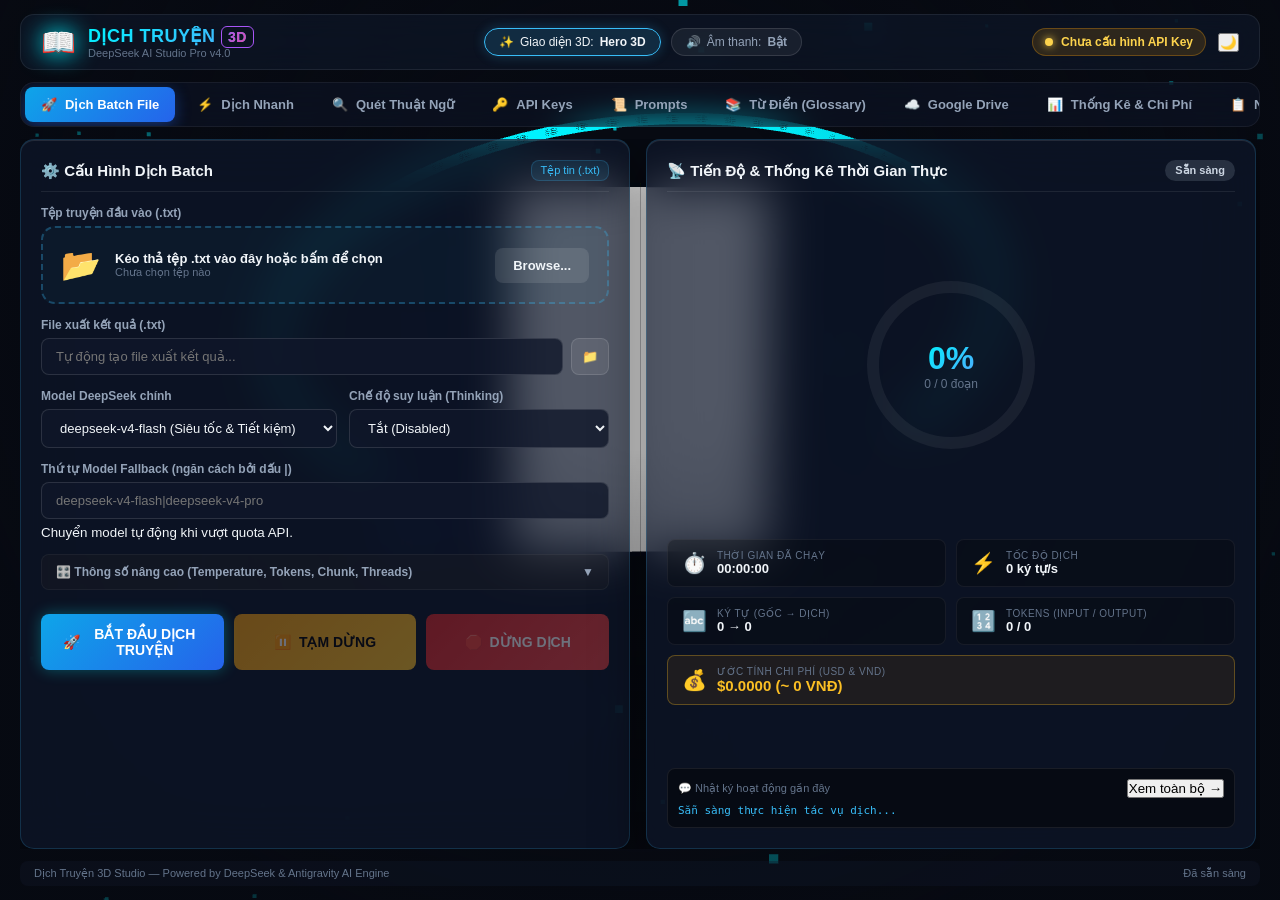
<file: DeepSeekDichTruyen/web_ui/index.html>
<!DOCTYPE html>
<html lang="vi">
<head>
  <meta charset="UTF-8">
  <meta name="viewport" content="width=device-width, initial-scale=1.0">
  <title>DeepSeek Dịch Truyện 3D Studio</title>
  <link rel="stylesheet" href="style.css">
  <script src="lib/three.min.js"></script>
</head>
<body class="dark-theme">
  <!-- 3D Canvas Background & Hero Scene -->
  <div id="canvas-container">
    <canvas id="three-canvas"></canvas>
    <div class="canvas-overlay"></div>
  </div>

  <!-- Main Application Container -->
  <div id="app-root">
    
    <!-- Top Header Bar -->
    <header class="app-header">
      <div class="header-left">
        <div class="logo-box">
          <div class="logo-icon-3d">📖</div>
          <div class="logo-text">
            <span class="logo-title">DỊCH TRUYỆN <span class="badge-3d">3D</span></span>
            <span class="logo-subtitle">DeepSeek AI Studio Pro v4.0</span>
          </div>
        </div>
      </div>

      <div class="header-center">
        <!-- Floating 3D Controls -->
        <div class="visualizer-controls">
          <button id="btn-3d-toggle" class="chip-btn active" title="Đổi chế độ 3D Hero/Background">
            <span class="chip-icon">✨</span> Giao diện 3D: <strong id="val-3d-mode">Hero 3D</strong>
          </button>
          <button id="btn-sound-toggle" class="chip-btn" title="Bật/Tắt âm thanh thông báo">
            <span class="chip-icon" id="icon-sound">🔊</span> Âm thanh: <strong id="val-sound">Bật</strong>
          </button>
        </div>
      </div>

      <div class="header-right">
        <div class="status-badge-box">
          <div id="api-status-chip" class="status-chip chip-warning">
            <span class="dot"></span>
            <span id="api-status-text">Chưa cấu hình API Key</span>
          </div>
          <button id="btn-theme-toggle" class="btn-icon" title="Chuyển Chế độ Tối/Sáng">🌙</button>
        </div>
      </div>
    </header>

    <!-- Main Navigation Tabs -->
    <nav class="nav-tabs-bar">
      <button class="nav-tab active" data-tab="tab-batch">
        <span class="tab-icon">🚀</span> Dịch Batch File
      </button>
      <button class="nav-tab" data-tab="tab-quick">
        <span class="tab-icon">⚡</span> Dịch Nhanh
      </button>
      <button class="nav-tab" data-tab="tab-scan">
        <span class="tab-icon">🔍</span> Quét Thuật Ngữ
      </button>
      <button class="nav-tab" data-tab="tab-apikeys">
        <span class="tab-icon">🔑</span> API Keys
      </button>
      <button class="nav-tab" data-tab="tab-prompts">
        <span class="tab-icon">📜</span> Prompts
      </button>
      <button class="nav-tab" data-tab="tab-glossary">
        <span class="tab-icon">📚</span> Từ Điển (Glossary)
      </button>
      <button class="nav-tab" data-tab="tab-drive">
        <span class="tab-icon">☁️</span> Google Drive
      </button>
      <button class="nav-tab" data-tab="tab-stats">
        <span class="tab-icon">📊</span> Thống Kê & Chi Phí
      </button>
      <button class="nav-tab" data-tab="tab-logs">
        <span class="tab-icon">📋</span> Nhật Ký Terminal
        <span id="log-count-badge" class="badge-count">0</span>
      </button>
    </nav>

    <!-- Content Workspace -->
    <main class="workspace-body">
      
      <!-- TAB 1: BATCH FILE TRANSLATION -->
      <section id="tab-batch" class="tab-content active">
        <div class="grid-2col">
          
          <!-- Column 1: Config & Controls -->
          <div class="panel-card glass-panel">
            <div class="panel-header">
              <h3>⚙️ Cấu Hình Dịch Batch</h3>
              <span class="panel-tag">Tệp tin (.txt)</span>
            </div>

            <!-- File Dropzone -->
            <div class="form-group">
              <label>Tệp truyện đầu vào (.txt)</label>
              <div id="dropzone" class="file-dropzone">
                <div class="dz-icon">📂</div>
                <div class="dz-info">
                  <span class="dz-title" id="dz-filename">Kéo thả tệp .txt vào đây hoặc bấm để chọn</span>
                  <span class="dz-sub" id="dz-filesize">Chưa chọn tệp nào</span>
                </div>
                <button type="button" id="btn-browse-input" class="btn btn-secondary">Browse...</button>
              </div>
            </div>

            <!-- Output File Path -->
            <div class="form-group">
              <label>File xuất kết quả (.txt)</label>
              <div class="input-with-btn">
                <input type="text" id="input-output-path" placeholder="Tự động tạo file xuất kết quả..." readonly />
                <button type="button" id="btn-browse-output" class="btn btn-icon-sm" title="Đổi nơi lưu">📁</button>
              </div>
            </div>

            <!-- Model Selection Row -->
            <div class="form-row grid-2col-compact">
              <div class="form-group">
                <label>Model DeepSeek chính</label>
                <select id="select-model" class="form-control">
                  <option value="deepseek-v4-flash">deepseek-v4-flash (Siêu tốc & Tiết kiệm)</option>
                  <option value="deepseek-v4-pro">deepseek-v4-pro (Chất lượng cao)</option>
                  <option value="deepseek-chat">deepseek-chat (Tiêu chuẩn)</option>
                  <option value="deepseek-reasoner">deepseek-reasoner (Suy luận chuyên sâu)</option>
                </select>
              </div>
              <div class="form-group">
                <label>Chế độ suy luận (Thinking)</label>
                <select id="select-thinking" class="form-control">
                  <option value="disabled">Tắt (Disabled)</option>
                  <option value="high">Cao (High)</option>
                  <option value="max">Tối đa (Max)</option>
                </select>
              </div>
            </div>

            <!-- Fallback Order -->
            <div class="form-group">
              <label>Thứ tự Model Fallback (ngăn cách bởi dấu |)</label>
              <input type="text" id="input-fallback-order" placeholder="deepseek-v4-flash|deepseek-v4-pro" class="form-control" />
              <small id="lbl-fallback-hint" class="text-muted">Chuyển model tự động khi vượt quota API.</small>
            </div>

            <!-- Tuning Parameters Collapsible -->
            <div class="accordion-group">
              <div class="accordion-header" id="acc-header-tuning">
                <span>🎛️ Thông số nâng cao (Temperature, Tokens, Chunk, Threads)</span>
                <span class="acc-chevron">▼</span>
              </div>
              <div class="accordion-content" id="acc-body-tuning">
                <div class="form-row grid-2col-compact">
                  <div class="form-group">
                    <label>Temperature: <strong id="val-temp">0.3</strong></label>
                    <input type="range" id="slider-temp" min="0" max="2" step="0.1" value="0.3" class="form-range" />
                  </div>
                  <div class="form-group">
                    <label>Số luồng dịch: <strong id="val-threads">5</strong></label>
                    <input type="range" id="slider-threads" min="1" max="20" step="1" value="5" class="form-range" />
                  </div>
                </div>

                <div class="form-row grid-2col-compact">
                  <div class="form-group">
                    <label>Chunk Size (ký tự/đoạn)</label>
                    <input type="number" id="input-chunk-size" value="4000" min="500" max="70000" class="form-control" />
                  </div>
                  <div class="form-group">
                    <label>Max Output Tokens</label>
                    <input type="number" id="input-max-tokens" value="8192" min="256" max="70000" class="form-control" />
                  </div>
                </div>

                <div class="form-group">
                  <label>Cách chia Chunk (Split Mode)</label>
                  <select id="select-split-mode" class="form-control">
                    <option value="keyword">Chia theo từ khóa Chương/Chap/Hồi/Quyển</option>
                    <option value="equals">Chia theo dòng phân cách ===</option>
                  </select>
                </div>
              </div>
            </div>

            <!-- Primary Action Buttons -->
            <div class="action-btn-row">
              <button type="button" id="btn-start-trans" class="btn btn-primary btn-glow btn-lg">
                <span class="btn-icon">🚀</span> BẮT ĐẦU DỊCH TRUYỆN
              </button>
              <button type="button" id="btn-pause-trans" class="btn btn-warning btn-lg" disabled>
                <span class="btn-icon">⏸️</span> TẠM DỪNG
              </button>
              <button type="button" id="btn-stop-trans" class="btn btn-danger btn-lg" disabled>
                <span class="btn-icon">🛑</span> DỪNG DỊCH
              </button>
            </div>

          </div>

          <!-- Column 2: Live Progress & 3D HUD -->
          <div class="panel-card glass-panel hud-panel">
            <div class="panel-header">
              <h3>📡 Tiến Độ & Thống Kê Thời Gian Thực</h3>
              <span id="batch-status-tag" class="status-pill pill-idle">Sẵn sàng</span>
            </div>

            <!-- Progress HUD Ring Container -->
            <div class="hud-center-box">
              <div class="hud-ring-wrapper">
                <svg class="progress-ring-svg" width="180" height="180">
                  <circle class="ring-bg" cx="90" cy="90" r="78"></circle>
                  <circle id="hud-progress-circle" class="ring-fill" cx="90" cy="90" r="78"></circle>
                </svg>
                <div class="hud-ring-content">
                  <span id="hud-percent" class="hud-big-num">0%</span>
                  <span id="hud-chunk-counts" class="hud-sub-num">0 / 0 đoạn</span>
                </div>
              </div>
            </div>

            <!-- Real-time Stats Grid -->
            <div class="stats-mini-grid">
              <div class="stat-card">
                <span class="stat-icon">⏱️</span>
                <div class="stat-info">
                  <span class="stat-label">Thời gian đã chạy</span>
                  <span id="stat-elapsed-time" class="stat-val">00:00:00</span>
                </div>
              </div>

              <div class="stat-card">
                <span class="stat-icon">⚡</span>
                <div class="stat-info">
                  <span class="stat-label">Tốc độ dịch</span>
                  <span id="stat-speed" class="stat-val">0 ký tự/s</span>
                </div>
              </div>

              <div class="stat-card">
                <span class="stat-icon">🔤</span>
                <div class="stat-info">
                  <span class="stat-label">Ký tự (Gốc → Dịch)</span>
                  <span id="stat-chars-count" class="stat-val">0 → 0</span>
                </div>
              </div>

              <div class="stat-card">
                <span class="stat-icon">🔢</span>
                <div class="stat-info">
                  <span class="stat-label">Tokens (Input / Output)</span>
                  <span id="stat-tokens-count" class="stat-val">0 / 0</span>
                </div>
              </div>

              <div class="stat-card span-2col gold-card">
                <span class="stat-icon">💰</span>
                <div class="stat-info">
                  <span class="stat-label">Ước tính chi phí (USD & VND)</span>
                  <span id="stat-cost-display" class="stat-val gold-val">$0.0000 (~ 0 VNĐ)</span>
                </div>
              </div>
            </div>

            <!-- Mini Terminal Stream -->
            <div class="mini-log-box">
              <div class="mini-log-header">
                <span>💬 Nhật ký hoạt động gần đây</span>
                <button type="button" class="btn-link" onclick="switchTab('tab-logs')">Xem toàn bộ →</button>
              </div>
              <div id="mini-log-content" class="mini-log-text">Sẵn sàng thực hiện tác vụ dịch...</div>
            </div>

          </div>

        </div>
      </section>

      <!-- TAB 2: QUICK TRANSLATE (DỊCH NHANH CLIPBOARD) -->
      <section id="tab-quick" class="tab-content">
        <div class="panel-card glass-panel">
          <div class="panel-header">
            <h3>⚡ Dịch Nhanh Văn Bản / Clipboard</h3>
            <div class="header-actions">
              <select id="quick-select-model" class="form-control-sm">
                <option value="deepseek-v4-flash">deepseek-v4-flash</option>
                <option value="deepseek-v4-pro">deepseek-v4-pro</option>
                <option value="deepseek-chat">deepseek-chat</option>
                <option value="deepseek-reasoner">deepseek-reasoner</option>
              </select>
              <button type="button" id="btn-quick-paste" class="btn btn-secondary btn-sm">📋 Paste từ Clipboard</button>
              <button type="button" id="btn-quick-translate" class="btn btn-primary btn-sm">🚀 Dịch Ngay</button>
              <button type="button" id="btn-quick-copy" class="btn btn-success btn-sm">📄 Copy Kết Quả</button>
            </div>
          </div>

          <div class="grid-2col editor-split">
            <div class="editor-box">
              <div class="editor-header">
                <span>🇨🇳 Văn bản gốc (Tiếng Trung)</span>
                <button type="button" id="btn-clear-quick-input" class="btn-text">Xóa sạch</button>
              </div>
              <textarea id="quick-input-text" placeholder="Dán văn bản tiếng Trung cần dịch vào đây..."></textarea>
            </div>

            <div class="editor-box">
              <div class="editor-header">
                <span>🇻🇳 Kết quả dịch (Tiếng Việt)</span>
                <span id="quick-status-msg" class="text-muted">Chờ dịch...</span>
              </div>
              <textarea id="quick-output-text" placeholder="Kết quả tiếng Việt sẽ xuất hiện ở đây..." readonly></textarea>
            </div>
          </div>
        </div>
      </section>

      <!-- TAB 3: QUÉT THUẬT NGỮ (GLOSSARY SCANNER) -->
      <section id="tab-scan" class="tab-content">
        <div class="panel-card glass-panel">
          <div class="panel-header">
            <h3>🔍 Quét Thuật Ngữ Tự Động Từ Truyện (AI Extract)</h3>
            <span class="panel-tag">Tự động tìm Tên riêng, Xưng hô, Hán Việt</span>
          </div>

          <div class="scan-controls-box">
            <div class="form-row grid-3col">
              <div class="form-group">
                <label>Giới hạn ký tự quét từ file truyện</label>
                <input type="number" id="input-scan-limit" value="10000" min="500" max="200000" class="form-control" />
              </div>
              <div class="form-group">
                <label>Model thực hiện quét</label>
                <select id="scan-select-model" class="form-control">
                  <option value="deepseek-v4-flash">deepseek-v4-flash (Khuyên dùng)</option>
                  <option value="deepseek-v4-pro">deepseek-v4-pro</option>
                  <option value="deepseek-chat">deepseek-chat</option>
                </select>
              </div>
              <div class="form-group flex-end">
                <button type="button" id="btn-run-scan" class="btn btn-primary btn-glow w-100">
                  🔍 Bắt Đầu Quét Thuật Ngữ
                </button>
              </div>
            </div>
          </div>

          <div class="scan-results-box">
            <div class="results-header">
              <h4>Danh sách thuật ngữ phát hiện được:</h4>
              <button type="button" id="btn-append-scanned-glossary" class="btn btn-success btn-sm">
                ➕ Thêm Tất Cả Vào Glossary Chồng
              </button>
            </div>
            <textarea id="scanned-results-text" placeholder="Kết quả quét thuật ngữ (dạng Nguồn => Đích) sẽ xuất hiện tại đây..." rows="12"></textarea>
          </div>
        </div>
      </section>

      <!-- TAB 4: API KEYS MANAGER -->
      <section id="tab-apikeys" class="tab-content">
        <div class="panel-card glass-panel">
          <div class="panel-header">
            <h3>🔑 Quản Lý Hồ Sơ DeepSeek API Key</h3>
            <button type="button" id="btn-add-apikey-profile" class="btn btn-primary btn-sm">➕ Thêm Key Mới</button>
          </div>

          <div class="grid-2col">
            <div class="profile-list-box">
              <label>Danh sách hồ sơ API Key</label>
              <select id="select-apikey-profile" size="8" class="form-select-list"></select>
              <div class="profile-actions">
                <button type="button" id="btn-rename-apikey" class="btn btn-secondary btn-sm">✏️ Đổi Tên</button>
                <button type="button" id="btn-delete-apikey" class="btn btn-danger btn-sm">🗑️ Xóa</button>
              </div>
            </div>

            <div class="profile-detail-box">
              <div class="form-group">
                <label>DeepSeek API Key đang chọn</label>
                <div class="input-with-btn">
                  <input type="password" id="input-api-key-value" placeholder="sk-..." class="form-control" />
                  <button type="button" id="btn-toggle-key-visibility" class="btn btn-icon-sm">👁️</button>
                </div>
                <small class="text-muted">API key được mã hóa bảo mật theo Machine Key trên thiết bị của bạn.</small>
              </div>

              <div class="form-group">
                <label>Custom Base URL (Tùy chọn)</label>
                <input type="text" id="input-api-base-url" value="https://api.deepseek.com" class="form-control" />
              </div>

              <div class="form-group">
                <button type="button" id="btn-test-apikey" class="btn btn-info btn-glow">🧪 Kiểm tra kết nối API Key</button>
                <span id="apikey-test-result" class="test-result-label"></span>
              </div>
            </div>
          </div>
        </div>
      </section>

      <!-- TAB 5: PROMPT TEMPLATES -->
      <section id="tab-prompts" class="tab-content">
        <div class="panel-card glass-panel">
          <div class="panel-header">
            <h3>📜 Mẫu Prompt Biên Tập Truyện</h3>
            <div class="header-actions">
              <select id="select-prompt-profile" class="form-control-sm"></select>
              <button type="button" id="btn-add-prompt-profile" class="btn btn-primary btn-sm">➕ Thêm Mẫu Mới</button>
              <button type="button" id="btn-rename-prompt" class="btn btn-secondary btn-sm">✏️ Đổi Tên</button>
              <button type="button" id="btn-delete-prompt" class="btn btn-danger btn-sm">🗑️ Xóa</button>
              <button type="button" id="btn-reset-default-prompt" class="btn btn-warning btn-sm">🔄 Reset Mặc Định</button>
            </div>
          </div>

          <div class="form-group">
            <label>Nội dung Prompt hướng dẫn AI (System / User Directive)</label>
            <textarea id="prompt-editor-text" rows="14" class="code-textarea" placeholder="Nhập prompt biên dịch truyện..."></textarea>
          </div>
        </div>
      </section>

      <!-- TAB 6: GLOASSARY EDITOR -->
      <section id="tab-glossary" class="tab-content">
        <div class="panel-card glass-panel">
          <div class="panel-header">
            <h3>📚 Từ Điển Nhân Vật & Thuật Ngữ (Glossary)</h3>
            <span class="panel-tag">Định dạng: Nguồn => Đích (Mỗi mục 1 dòng)</span>
          </div>

          <div class="form-group">
            <div class="glossary-toolbar">
              <span class="text-muted">Ví dụ: <code>张三 => Trương Tam</code> hoặc <code> phát_hiện => tìm_thấy</code></span>
              <button type="button" id="btn-clear-glossary" class="btn btn-text-danger">Xóa toàn bộ Glossary</button>
            </div>
            <textarea id="glossary-editor-text" rows="16" class="code-textarea" placeholder="Nguồn => Đích&#10;张三 => Trương Tam&#10;李四 => Lý Tư"></textarea>
          </div>
        </div>
      </section>

      <!-- TAB 7: GOOGLE DRIVE -->
      <section id="tab-drive" class="tab-content">
        <div class="panel-card glass-panel">
          <div class="panel-header">
            <h3>☁️ Tự Động Sao Lưu Lên Google Drive</h3>
            <span class="panel-tag">Tải file đã dịch trực tiếp lên Drive</span>
          </div>

          <div class="form-group">
            <label class="checkbox-container">
              <input type="checkbox" id="chk-drive-upload" />
              <span class="checkmark"></span>
              <strong>Tự động upload file sau khi dịch xong</strong>
            </label>
          </div>

          <div class="grid-2col">
            <div class="form-group">
              <label>Tệp Credentials Google Drive (credentials.json)</label>
              <div class="input-with-btn">
                <input type="text" id="input-drive-credentials" placeholder="Đường dẫn credentials.json..." class="form-control" readonly />
                <button type="button" id="btn-browse-drive-credentials" class="btn btn-secondary">Browse...</button>
              </div>
            </div>

            <div class="form-group">
              <label>Google Drive Folder ID (Tùy chọn)</label>
              <input type="text" id="input-drive-folder-id" placeholder="VD: 1a2b3c4d5e6f..." class="form-control" />
            </div>
          </div>
        </div>
      </section>

      <!-- TAB 8: STATS & HISTORY -->
      <section id="tab-stats" class="tab-content">
        <div class="panel-card glass-panel">
          <div class="panel-header">
            <h3>📊 Thống Kê Chi Phí & Lịch Sử Dịch Truyện</h3>
            <button type="button" id="btn-clear-history" class="btn btn-danger btn-sm">🗑️ Xóa Lịch Sử</button>
          </div>

          <!-- KPI Summary Bar -->
          <div class="kpi-summary-grid">
            <div class="kpi-card">
              <span class="kpi-title">Tổng số nhiệm vụ</span>
              <span id="kpi-total-jobs" class="kpi-num">0</span>
            </div>
            <div class="kpi-card">
              <span class="kpi-title">Tổng Input Tokens</span>
              <span id="kpi-input-tokens" class="kpi-num">0</span>
            </div>
            <div class="kpi-card">
              <span class="kpi-title">Tổng Output Tokens</span>
              <span id="kpi-output-tokens" class="kpi-num">0</span>
            </div>
            <div class="kpi-card gold-kpi">
              <span class="kpi-title">Tổng Chi Phí (USD)</span>
              <span id="kpi-total-cost-usd" class="kpi-num gold-text">$0.0000</span>
            </div>
            <div class="kpi-card gold-kpi">
              <span class="kpi-title">Tổng Chi Phí (VNĐ)</span>
              <span id="kpi-total-cost-vnd" class="kpi-num gold-text">0 ₫</span>
            </div>
          </div>

          <!-- History Data Table -->
          <div class="table-container">
            <table id="history-table" class="data-table">
              <thead>
                <tr>
                  <th>Trạng thái</th>
                  <th>Thời gian bắt đầu</th>
                  <th>Thời lượng</th>
                  <th>File đầu vào</th>
                  <th>Model</th>
                  <th>Số đoạn</th>
                  <th>Tổng Tokens</th>
                  <th>Chi phí ($)</th>
                  <th>Hành động</th>
                </tr>
              </thead>
              <tbody id="history-tbody">
                <tr><td colspan="9" class="text-center text-muted">Chưa có lịch sử dịch nào.</td></tr>
              </tbody>
            </table>
          </div>
        </div>
      </section>

      <!-- TAB 9: LOGS TERMINAL -->
      <section id="tab-logs" class="tab-content">
        <div class="panel-card glass-panel terminal-panel">
          <div class="panel-header">
            <h3>📋 Nhật Ký Hoạt Động Hệ Thống (Terminal Log)</h3>
            <div class="header-actions">
              <button type="button" id="btn-clear-logs" class="btn btn-secondary btn-sm">🧹 Xóa Nhật Ký</button>
              <label class="checkbox-container-sm">
                <input type="checkbox" id="chk-autoscroll-logs" checked />
                <span>Tự động cuộn</span>
              </label>
            </div>
          </div>

          <div id="full-log-terminal" class="terminal-body"></div>
        </div>
      </section>

    </main>

    <!-- Footer Bar -->
    <footer class="app-footer">
      <span>Dịch Truyện 3D Studio — Powered by DeepSeek & Antigravity AI Engine</span>
      <span id="footer-status-text">Đã sẵn sàng</span>
    </footer>

  </div>

  <!-- Diff Viewer Modal -->
  <div id="modal-diff" class="modal-backdrop hidden">
    <div class="modal-dialog modal-xl glass-modal">
      <div class="modal-header">
        <h3>🔄 So Sánh Gốc (Trung) vs Dịch (Việt)</h3>
        <button type="button" class="btn-close-modal" onclick="closeDiffModal()">✕</button>
      </div>
      <div class="modal-body grid-2col">
        <div class="editor-box">
          <div class="editor-header">📄 Bản Gốc</div>
          <textarea id="diff-left-text" readonly></textarea>
        </div>
        <div class="editor-box">
          <div class="editor-header">📝 Bản Dịch</div>
          <textarea id="diff-right-text" readonly></textarea>
        </div>
      </div>
      <div class="modal-footer">
        <button type="button" class="btn btn-secondary" onclick="closeDiffModal()">Đóng</button>
      </div>
    </div>
  </div>

  <script src="app.js"></script>
</body>
</html>
</file>
<file: DeepSeekDichTruyen/web_ui/style.css>
/* ==========================================================================
   DEEPSEEK DỊCH TRUYỆN 3D STUDIO - STYLESHEET
   Aesthetics: Futuristic Glassmorphism, 3D Canvas, Cyberpunk Neon Accents
   ========================================================================== */

:root {
  --bg-dark: #070a12;
  --bg-gradient: linear-gradient(135deg, #070a12 0%, #0c1222 50%, #111827 100%);
  --panel-glass-bg: rgba(15, 23, 42, 0.72);
  --panel-glass-border: rgba(56, 189, 248, 0.18);
  --panel-glass-shadow: 0 20px 50px rgba(0, 0, 0, 0.5), inset 0 1px 0 rgba(255, 255, 255, 0.1);
  
  --color-text-primary: #f1f5f9;
  --color-text-secondary: #94a3b8;
  --color-text-muted: #64748b;
  
  --accent-cyan: #00f2fe;
  --accent-blue: #38bdf8;
  --accent-purple: #a855f7;
  --accent-gold: #fbbf24;
  --accent-emerald: #10b981;
  --accent-rose: #f43f5e;
  
  --gradient-cyan: linear-gradient(135deg, #00f2fe 0%, #4facfe 100%);
  --gradient-purple: linear-gradient(135deg, #a855f7 0%, #ec4899 100%);
  --gradient-gold: linear-gradient(135deg, #f59e0b 0%, #fbbf24 100%);
  --gradient-btn: linear-gradient(135deg, #0ea5e9 0%, #2563eb 100%);
  
  --font-family: -apple-system, BlinkMacSystemFont, "Segoe UI", Roboto, Oxygen, Ubuntu, Cantarell, sans-serif;
  --radius-sm: 8px;
  --radius-md: 14px;
  --radius-lg: 20px;
  --radius-full: 9999px;
  
  --transition-fast: 0.2s cubic-bezier(0.4, 0, 0.2, 1);
  --transition-smooth: 0.35s cubic-bezier(0.4, 0, 0.2, 1);
}

/* Light Theme Variables & Overrides */
body.light-theme {
  --bg-dark: #f1f5f9;
  --bg-gradient: linear-gradient(135deg, #e2e8f0 0%, #f1f5f9 50%, #ffffff 100%);
  --panel-glass-bg: rgba(255, 255, 255, 0.88);
  --panel-glass-border: rgba(14, 165, 233, 0.3);
  --panel-glass-shadow: 0 15px 35px rgba(0, 0, 0, 0.08), inset 0 1px 0 rgba(255, 255, 255, 0.9);
  
  --color-text-primary: #0f172a;
  --color-text-secondary: #334155;
  --color-text-muted: #64748b;
}

body.light-theme .app-header {
  background: rgba(255, 255, 255, 0.9);
  border-color: rgba(14, 165, 233, 0.2);
  box-shadow: 0 4px 20px rgba(0, 0, 0, 0.05);
}

body.light-theme .nav-tabs-bar {
  background: rgba(255, 255, 255, 0.8);
  border-color: rgba(0, 0, 0, 0.08);
}

body.light-theme .nav-tab {
  color: #475569;
}

body.light-theme .nav-tab:hover {
  background: rgba(14, 165, 233, 0.1);
  color: #0284c7;
}

body.light-theme .form-control,
body.light-theme select,
body.light-theme input[type="text"],
body.light-theme input[type="number"],
body.light-theme input[type="password"] {
  background: #ffffff;
  border-color: #cbd5e1;
  color: #0f172a;
}

body.light-theme .file-dropzone {
  background: rgba(14, 165, 233, 0.05);
  border-color: rgba(14, 165, 233, 0.35);
}

body.light-theme .editor-box,
body.light-theme .code-textarea {
  background: #ffffff;
  border-color: #cbd5e1;
  color: #0f172a;
}

body.light-theme .editor-box textarea {
  color: #0f172a;
}

body.light-theme .editor-header {
  background: #f1f5f9;
  color: #334155;
}

body.light-theme .stat-card,
body.light-theme .kpi-card {
  background: #ffffff;
  border-color: #e2e8f0;
  box-shadow: 0 4px 12px rgba(0, 0, 0, 0.04);
}

body.light-theme .gold-card {
  background: #fffbeb;
  border-color: #fde68a;
}

body.light-theme .mini-log-box {
  background: #f8fafc;
  border-color: #e2e8f0;
}

body.light-theme .mini-log-text {
  color: #0284c7;
}

body.light-theme .terminal-body {
  background: #ffffff;
  border-color: #cbd5e1;
  color: #0284c7;
}

body.light-theme .data-table th {
  background: #f1f5f9;
  color: #334155;
}

body.light-theme .data-table td {
  border-color: #e2e8f0;
  color: #0f172a;
}

body.light-theme .data-table tr:hover {
  background: rgba(14, 165, 233, 0.08);
}

body.light-theme .canvas-overlay {
  background: radial-gradient(circle at 50% 30%, transparent 20%, rgba(241, 245, 249, 0.8) 80%);
}

body.light-theme .chip-btn {
  background: rgba(0, 0, 0, 0.05);
  border-color: rgba(0, 0, 0, 0.12);
  color: #334155;
}


/* Reset & Global */
* {
  box-sizing: border-box;
  margin: 0;
  padding: 0;
  user-select: none;
}

body {
  font-family: var(--font-family);
  background: var(--bg-dark);
  color: var(--color-text-primary);
  height: 100vh;
  overflow: hidden;
  position: relative;
}

/* 3D Canvas Background Container */
#canvas-container {
  position: absolute;
  top: 0;
  left: 0;
  width: 100%;
  height: 100%;
  z-index: 1;
  pointer-events: none;
}

#three-canvas {
  width: 100%;
  height: 100%;
  display: block;
}

.canvas-overlay {
  position: absolute;
  top: 0;
  left: 0;
  width: 100%;
  height: 100%;
  background: radial-gradient(circle at 50% 30%, transparent 20%, rgba(7, 10, 18, 0.75) 80%);
}

/* App Main Root Layer */
#app-root {
  position: relative;
  z-index: 2;
  display: flex;
  flex-direction: column;
  height: 100vh;
  padding: 14px 20px;
  gap: 12px;
  background: transparent;
}

/* Glassmorphism Panel Utility */
.glass-panel {
  background: var(--panel-glass-bg);
  backdrop-filter: blur(24px);
  -webkit-backdrop-filter: blur(24px);
  border: 1px solid var(--panel-glass-border);
  border-radius: var(--radius-md);
  box-shadow: var(--panel-glass-shadow);
  transition: transform var(--transition-smooth), border-color var(--transition-fast);
}

.glass-panel:hover {
  border-color: rgba(56, 189, 248, 0.35);
}

/* Header Styling */
.app-header {
  display: flex;
  align-items: center;
  justify-content: space-between;
  padding: 10px 20px;
  background: rgba(15, 23, 42, 0.65);
  backdrop-filter: blur(16px);
  border: 1px solid rgba(255, 255, 255, 0.08);
  border-radius: var(--radius-md);
}

.logo-box {
  display: flex;
  align-items: center;
  gap: 12px;
}

.logo-icon-3d {
  font-size: 28px;
  filter: drop-shadow(0 0 12px var(--accent-cyan));
  animation: floatIcon 3s ease-in-out infinite;
}

@keyframes floatIcon {
  0%, 100% { transform: translateY(0) rotate(0deg); }
  50% { transform: translateY(-4px) rotate(-3deg); }
}

.logo-title {
  font-size: 18px;
  font-weight: 800;
  letter-spacing: 0.5px;
  background: var(--gradient-cyan);
  -webkit-background-clip: text;
  -webkit-text-fill-color: transparent;
}

.badge-3d {
  background: var(--gradient-purple);
  -webkit-background-clip: text;
  -webkit-text-fill-color: transparent;
  font-size: 14px;
  font-weight: 900;
  padding: 2px 6px;
  border: 1px solid var(--accent-purple);
  border-radius: 6px;
}

.logo-subtitle {
  display: block;
  font-size: 11px;
  color: var(--color-text-muted);
}

.visualizer-controls {
  display: flex;
  align-items: center;
  gap: 10px;
}

.chip-btn {
  background: rgba(255, 255, 255, 0.06);
  border: 1px solid rgba(255, 255, 255, 0.12);
  color: var(--color-text-secondary);
  padding: 6px 14px;
  border-radius: var(--radius-full);
  font-size: 12px;
  cursor: pointer;
  display: flex;
  align-items: center;
  gap: 6px;
  transition: all var(--transition-fast);
}

.chip-btn:hover, .chip-btn.active {
  background: rgba(56, 189, 248, 0.15);
  border-color: var(--accent-blue);
  color: var(--color-text-primary);
  box-shadow: 0 0 12px rgba(56, 189, 248, 0.25);
}

.status-badge-box {
  display: flex;
  align-items: center;
  gap: 12px;
}

.status-chip {
  display: flex;
  align-items: center;
  gap: 8px;
  padding: 6px 12px;
  border-radius: var(--radius-full);
  font-size: 12px;
  font-weight: 600;
}

.chip-warning {
  background: rgba(245, 158, 11, 0.15);
  color: #fcd34d;
  border: 1px solid rgba(245, 158, 11, 0.3);
}

.chip-success {
  background: rgba(16, 185, 129, 0.15);
  color: #6ee7b7;
  border: 1px solid rgba(16, 185, 129, 0.3);
}

.status-chip .dot {
  width: 8px;
  height: 8px;
  border-radius: 50%;
  background: currentColor;
  box-shadow: 0 0 8px currentColor;
}

/* Nav Tabs Styling */
.nav-tabs-bar {
  display: flex;
  align-items: center;
  gap: 6px;
  overflow-x: auto;
  padding: 4px;
  background: rgba(15, 23, 42, 0.5);
  backdrop-filter: blur(12px);
  border: 1px solid rgba(255, 255, 255, 0.06);
  border-radius: var(--radius-md);
}

.nav-tab {
  background: transparent;
  border: none;
  color: var(--color-text-secondary);
  padding: 10px 16px;
  border-radius: var(--radius-sm);
  font-size: 13px;
  font-weight: 600;
  cursor: pointer;
  display: flex;
  align-items: center;
  gap: 8px;
  white-space: nowrap;
  transition: all var(--transition-fast);
}

.nav-tab:hover {
  background: rgba(255, 255, 255, 0.06);
  color: var(--color-text-primary);
}

.nav-tab.active {
  background: var(--gradient-btn);
  color: #fff;
  box-shadow: 0 4px 15px rgba(37, 99, 235, 0.4);
}

.badge-count {
  background: var(--accent-rose);
  color: #fff;
  font-size: 10px;
  font-weight: 700;
  padding: 2px 6px;
  border-radius: var(--radius-full);
}

/* Content Workspace Layout */
.workspace-body {
  flex: 1;
  position: relative;
  overflow-y: auto;
  padding-right: 4px;
}

.tab-content {
  display: none;
  height: 100%;
  animation: fadeInTab 0.3s ease forwards;
}

.tab-content.active {
  display: block;
}

@keyframes fadeInTab {
  from { opacity: 0; transform: translateY(6px); }
  to { opacity: 1; transform: translateY(0); }
}

/* Grids */
.grid-2col {
  display: grid;
  grid-template-columns: 1fr 1fr;
  gap: 16px;
  height: 100%;
}

.grid-2col-compact {
  display: grid;
  grid-template-columns: 1fr 1fr;
  gap: 12px;
}

.grid-3col {
  display: grid;
  grid-template-columns: 1fr 1fr 1fr;
  gap: 12px;
}

/* Panel Cards */
.panel-card {
  padding: 20px;
  display: flex;
  flex-direction: column;
  gap: 14px;
}

.panel-header {
  display: flex;
  align-items: center;
  justify-content: space-between;
  padding-bottom: 10px;
  border-bottom: 1px solid rgba(255, 255, 255, 0.08);
}

.panel-header h3 {
  font-size: 15px;
  font-weight: 700;
  color: var(--color-text-primary);
}

.panel-tag {
  font-size: 11px;
  color: var(--accent-blue);
  background: rgba(56, 189, 248, 0.1);
  padding: 3px 8px;
  border-radius: var(--radius-sm);
  border: 1px solid rgba(56, 189, 248, 0.2);
}

/* Form Controls */
.form-group {
  display: flex;
  flex-direction: column;
  gap: 6px;
}

.form-group label {
  font-size: 12px;
  font-weight: 600;
  color: var(--color-text-secondary);
}

.form-control, .form-control-sm, select, input[type="text"], input[type="number"], input[type="password"] {
  background: rgba(15, 23, 42, 0.8);
  border: 1px solid rgba(255, 255, 255, 0.12);
  color: var(--color-text-primary);
  padding: 10px 14px;
  border-radius: var(--radius-sm);
  font-size: 13px;
  outline: none;
  transition: all var(--transition-fast);
}

.form-control:focus, input:focus, select:focus, textarea:focus {
  border-color: var(--accent-cyan);
  box-shadow: 0 0 12px rgba(0, 242, 254, 0.25);
  background: rgba(15, 23, 42, 0.95);
}

.form-control-sm {
  padding: 6px 10px;
  font-size: 12px;
}

/* File Dropzone */
.file-dropzone {
  border: 2px dashed rgba(56, 189, 248, 0.3);
  background: rgba(56, 189, 248, 0.04);
  border-radius: var(--radius-md);
  padding: 18px;
  display: flex;
  align-items: center;
  gap: 14px;
  cursor: pointer;
  transition: all var(--transition-fast);
}

.file-dropzone:hover, .file-dropzone.dragover {
  border-color: var(--accent-cyan);
  background: rgba(0, 242, 254, 0.08);
  box-shadow: 0 0 20px rgba(0, 242, 254, 0.15);
}

.dz-icon {
  font-size: 32px;
}

.dz-info {
  flex: 1;
  display: flex;
  flex-direction: column;
}

.dz-title {
  font-size: 13px;
  font-weight: 700;
  color: var(--color-text-primary);
}

.dz-sub {
  font-size: 11px;
  color: var(--color-text-muted);
}

/* Input with Button */
.input-with-btn {
  display: flex;
  gap: 8px;
}

.input-with-btn input {
  flex: 1;
}

/* Sliders */
.form-range {
  width: 100%;
  accent-color: var(--accent-cyan);
}

/* Accordion */
.accordion-group {
  border: 1px solid rgba(255, 255, 255, 0.08);
  border-radius: var(--radius-sm);
  overflow: hidden;
  background: rgba(0, 0, 0, 0.2);
}

.accordion-header {
  padding: 10px 14px;
  font-size: 12px;
  font-weight: 700;
  color: var(--color-text-secondary);
  display: flex;
  align-items: center;
  justify-content: space-between;
  cursor: pointer;
  background: rgba(255, 255, 255, 0.03);
}

.accordion-content {
  padding: 14px;
  display: flex;
  flex-direction: column;
  gap: 12px;

}

/* Buttons */
.btn {
  border: none;
  padding: 10px 18px;
  border-radius: var(--radius-sm);
  font-size: 13px;
  font-weight: 700;
  cursor: pointer;
  display: inline-flex;
  align-items: center;
  justify-content: center;
  gap: 8px;
  transition: all var(--transition-fast);
}

.btn-primary {
  background: var(--gradient-btn);
  color: #fff;
}

.btn-primary:hover {
  transform: translateY(-1px);
  box-shadow: 0 6px 20px rgba(37, 99, 235, 0.4);
}

.btn-glow {
  box-shadow: 0 0 15px rgba(0, 242, 254, 0.3);
}

.btn-secondary {
  background: rgba(255, 255, 255, 0.1);
  color: var(--color-text-primary);
}

.btn-secondary:hover {
  background: rgba(255, 255, 255, 0.18);
}

.btn-success {
  background: linear-gradient(135deg, #059669 0%, #10b981 100%);
  color: #fff;
}

.btn-warning {
  background: var(--gradient-gold);
  color: #000;
}

.btn-danger {
  background: linear-gradient(135deg, #dc2626 0%, #ef4444 100%);
  color: #fff;
}

.btn-info {
  background: linear-gradient(135deg, #0284c7 0%, #38bdf8 100%);
  color: #fff;
}

.btn-lg {
  padding: 12px 22px;
  font-size: 14px;
  flex: 1;
}

.btn-sm {
  padding: 6px 12px;
  font-size: 12px;
}

.btn-icon-sm {
  background: rgba(255, 255, 255, 0.08);
  border: 1px solid rgba(255, 255, 255, 0.12);
  color: #fff;
  padding: 6px 10px;
  border-radius: var(--radius-sm);
  cursor: pointer;
}

.action-btn-row {
  display: flex;
  gap: 10px;
  margin-top: 10px;
}

.btn:disabled {
  opacity: 0.4;
  cursor: not-allowed;
  transform: none !important;
  box-shadow: none !important;
}

/* Progress HUD Ring */
.hud-panel {
  display: flex;
  flex-direction: column;
  justify-content: space-between;
}

.hud-center-box {
  display: flex;
  align-items: center;
  justify-content: center;
  padding: 20px 0;
}

.hud-ring-wrapper {
  position: relative;
  width: 180px;
  height: 180px;
  display: flex;
  align-items: center;
  justify-content: center;
}

.progress-ring-svg {
  transform: rotate(-90deg);
}

.ring-bg {
  fill: none;
  stroke: rgba(255, 255, 255, 0.06);
  stroke-width: 12;
}

.ring-fill {
  fill: none;
  stroke: url(#ringGradient);
  stroke: var(--accent-cyan);
  stroke-width: 12;
  stroke-dasharray: 490;
  stroke-dashoffset: 490;
  stroke-linecap: round;
  transition: stroke-dashoffset 0.5s ease;
  filter: drop-shadow(0 0 10px var(--accent-cyan));
}

.hud-ring-content {
  position: absolute;
  display: flex;
  flex-direction: column;
  align-items: center;
  justify-content: center;
}

.hud-big-num {
  font-size: 32px;
  font-weight: 900;
  background: var(--gradient-cyan);
  -webkit-background-clip: text;
  -webkit-text-fill-color: transparent;
}

.hud-sub-num {
  font-size: 12px;
  color: var(--color-text-muted);
}

/* Stats Mini Grid */
.stats-mini-grid {
  display: grid;
  grid-template-columns: 1fr 1fr;
  gap: 10px;
}

.stat-card {
  background: rgba(0, 0, 0, 0.25);
  border: 1px solid rgba(255, 255, 255, 0.06);
  border-radius: var(--radius-sm);
  padding: 10px 14px;
  display: flex;
  align-items: center;
  gap: 10px;
}

.stat-icon {
  font-size: 20px;
}

.stat-info {
  display: flex;
  flex-direction: column;
}

.stat-label {
  font-size: 10px;
  color: var(--color-text-muted);
  text-transform: uppercase;
  letter-spacing: 0.5px;
}

.stat-val {
  font-size: 13px;
  font-weight: 700;
  color: var(--color-text-primary);
}

.span-2col {
  grid-column: span 2;
}

.gold-card {
  border-color: rgba(251, 191, 36, 0.3);
  background: rgba(245, 158, 11, 0.08);
}

.gold-val {
  color: var(--accent-gold);
  font-size: 15px;
}

/* Mini Log Stream */
.mini-log-box {
  background: rgba(7, 10, 18, 0.85);
  border: 1px solid rgba(255, 255, 255, 0.08);
  border-radius: var(--radius-sm);
  padding: 10px;
}

.mini-log-header {
  display: flex;
  align-items: center;
  justify-content: space-between;
  font-size: 11px;
  color: var(--color-text-muted);
  margin-bottom: 6px;
}

.mini-log-text {
  font-family: monospace;
  font-size: 11px;
  color: #38bdf8;
  white-space: nowrap;
  overflow: hidden;
  text-overflow: ellipsis;
}

/* Editor Split (Quick Translate) */
.editor-split {
  height: 500px;
}

.editor-box {
  display: flex;
  flex-direction: column;
  height: 100%;
  background: rgba(7, 10, 18, 0.6);
  border: 1px solid rgba(255, 255, 255, 0.08);
  border-radius: var(--radius-sm);
  overflow: hidden;
}

.editor-header {
  padding: 10px 14px;
  font-size: 12px;
  font-weight: 700;
  background: rgba(255, 255, 255, 0.04);
  display: flex;
  align-items: center;
  justify-content: space-between;
}

.editor-box textarea {
  flex: 1;
  background: transparent;
  border: none;
  padding: 14px;
  color: var(--color-text-primary);
  font-size: 14px;
  line-height: 1.6;
  resize: none;
  outline: none;
}

/* Code Textareas */
.code-textarea {
  font-family: monospace;
  font-size: 13px;
  background: rgba(7, 10, 18, 0.8);
  border: 1px solid rgba(255, 255, 255, 0.1);
  color: #38bdf8;
  padding: 14px;
  border-radius: var(--radius-sm);
  resize: vertical;
}

/* Data Tables */
.table-container {
  overflow-x: auto;
  border: 1px solid rgba(255, 255, 255, 0.08);
  border-radius: var(--radius-sm);
}

.data-table {
  width: 100%;
  border-collapse: collapse;
  font-size: 12px;
}

.data-table th, .data-table td {
  padding: 10px 14px;
  text-align: left;
  border-bottom: 1px solid rgba(255, 255, 255, 0.06);
}

.data-table th {
  background: rgba(255, 255, 255, 0.04);
  color: var(--color-text-secondary);
  font-weight: 700;
}

.data-table tr:hover {
  background: rgba(56, 189, 248, 0.06);
}

/* KPI Summary Bar */
.kpi-summary-grid {
  display: grid;
  grid-template-columns: repeat(5, 1fr);
  gap: 10px;
  margin-bottom: 16px;
}

.kpi-card {
  background: rgba(0, 0, 0, 0.3);
  border: 1px solid rgba(255, 255, 255, 0.08);
  padding: 12px;
  border-radius: var(--radius-sm);
  display: flex;
  flex-direction: column;
}

.kpi-title {
  font-size: 10px;
  color: var(--color-text-muted);
  text-transform: uppercase;
}

.kpi-num {
  font-size: 18px;
  font-weight: 800;
  color: var(--color-text-primary);
}

.gold-text {
  color: var(--accent-gold);
}

/* Terminal Log View */
.terminal-panel {
  height: 580px;
}

.terminal-body {
  flex: 1;
  background: #04060a;
  border: 1px solid rgba(255, 255, 255, 0.1);
  border-radius: var(--radius-sm);
  padding: 14px;
  font-family: Consolas, Monaco, monospace;
  font-size: 12px;
  color: #38bdf8;
  overflow-y: auto;
  line-height: 1.6;
  white-space: pre-wrap;
}

.log-line {
  margin-bottom: 4px;
}

.log-line.log-success { color: #34d399; }
.log-line.log-warn { color: #fbbf24; }
.log-line.log-error { color: #f87171; }

/* Status Pills */
.status-pill {
  padding: 4px 10px;
  border-radius: var(--radius-full);
  font-size: 11px;
  font-weight: 700;
}

.pill-idle { background: rgba(148, 163, 184, 0.2); color: #cbd5e1; }
.pill-running { background: rgba(14, 165, 233, 0.2); color: #38bdf8; animation: pulseGlow 1.5s infinite; }
.pill-completed { background: rgba(16, 185, 129, 0.2); color: #34d399; }

@keyframes pulseGlow {
  0%, 100% { opacity: 1; }
  50% { opacity: 0.5; }
}

/* Modal Styling */
.modal-backdrop {
  position: fixed;
  top: 0;
  left: 0;
  width: 100vw;
  height: 100vh;
  background: rgba(0, 0, 0, 0.75);
  backdrop-filter: blur(10px);
  z-index: 9999;
  display: flex;
  align-items: center;
  justify-content: center;
}

.modal-backdrop.hidden {
  display: none;
}

.glass-modal {
  background: rgba(15, 23, 42, 0.95);
  border: 1px solid var(--accent-cyan);
  border-radius: var(--radius-md);
  width: 90%;
  max-width: 1100px;
  max-height: 90vh;
  display: flex;
  flex-direction: column;
  padding: 20px;
  box-shadow: 0 0 50px rgba(0, 242, 254, 0.3);
}

.modal-header {
  display: flex;
  align-items: center;
  justify-content: space-between;
  padding-bottom: 12px;
  border-bottom: 1px solid rgba(255, 255, 255, 0.1);
}

.modal-body {
  flex: 1;
  padding: 16px 0;
}

.btn-close-modal {
  background: transparent;
  border: none;
  color: var(--color-text-secondary);
  font-size: 20px;
  cursor: pointer;
}

/* Footer */
.app-footer {
  padding: 6px 14px;
  font-size: 11px;
  color: var(--color-text-muted);
  display: flex;
  justify-content: space-between;
  background: rgba(15, 23, 42, 0.4);
  border-radius: var(--radius-sm);
}

/* Custom Scrollbars */
::-webkit-scrollbar {
  width: 6px;
  height: 6px;
}

::-webkit-scrollbar-track {
  background: rgba(0, 0, 0, 0.2);
}

::-webkit-scrollbar-thumb {
  background: rgba(56, 189, 248, 0.3);
  border-radius: 4px;
}

::-webkit-scrollbar-thumb:hover {
  background: var(--accent-cyan);
}
</file>
